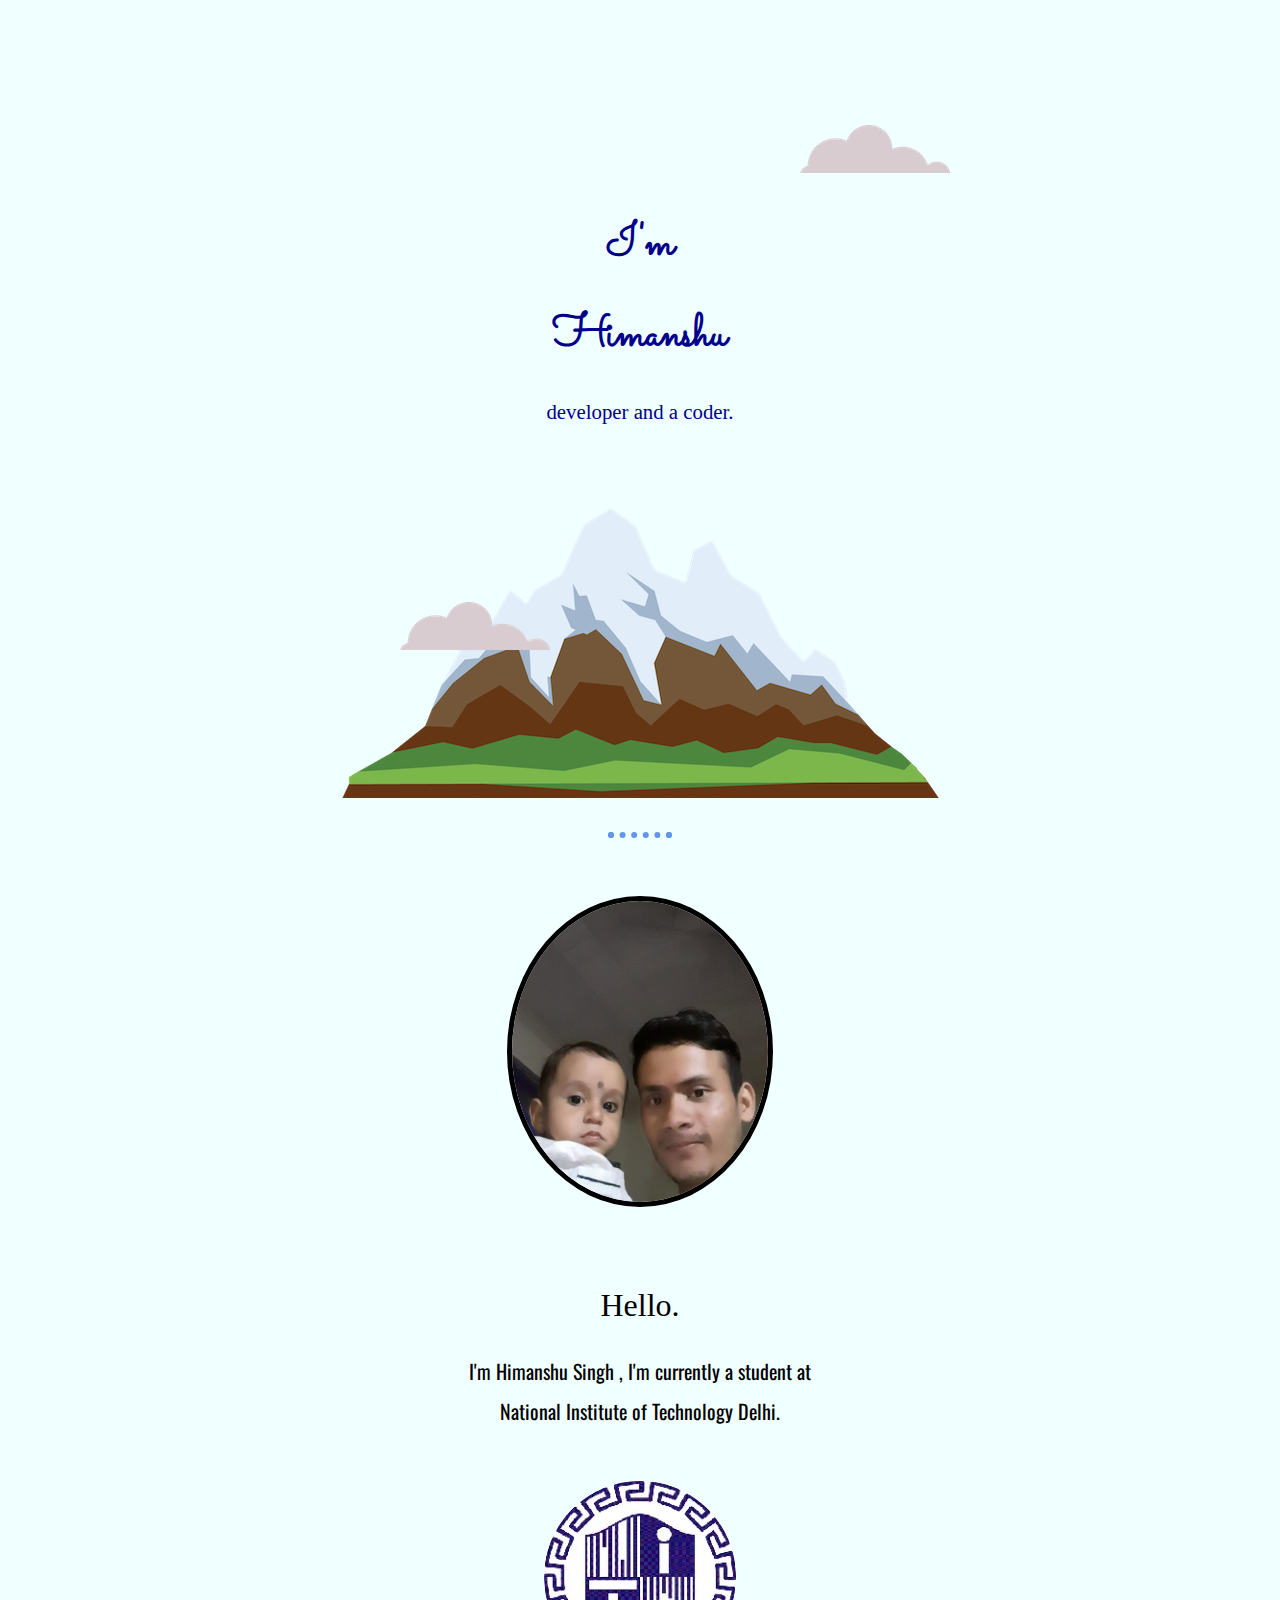
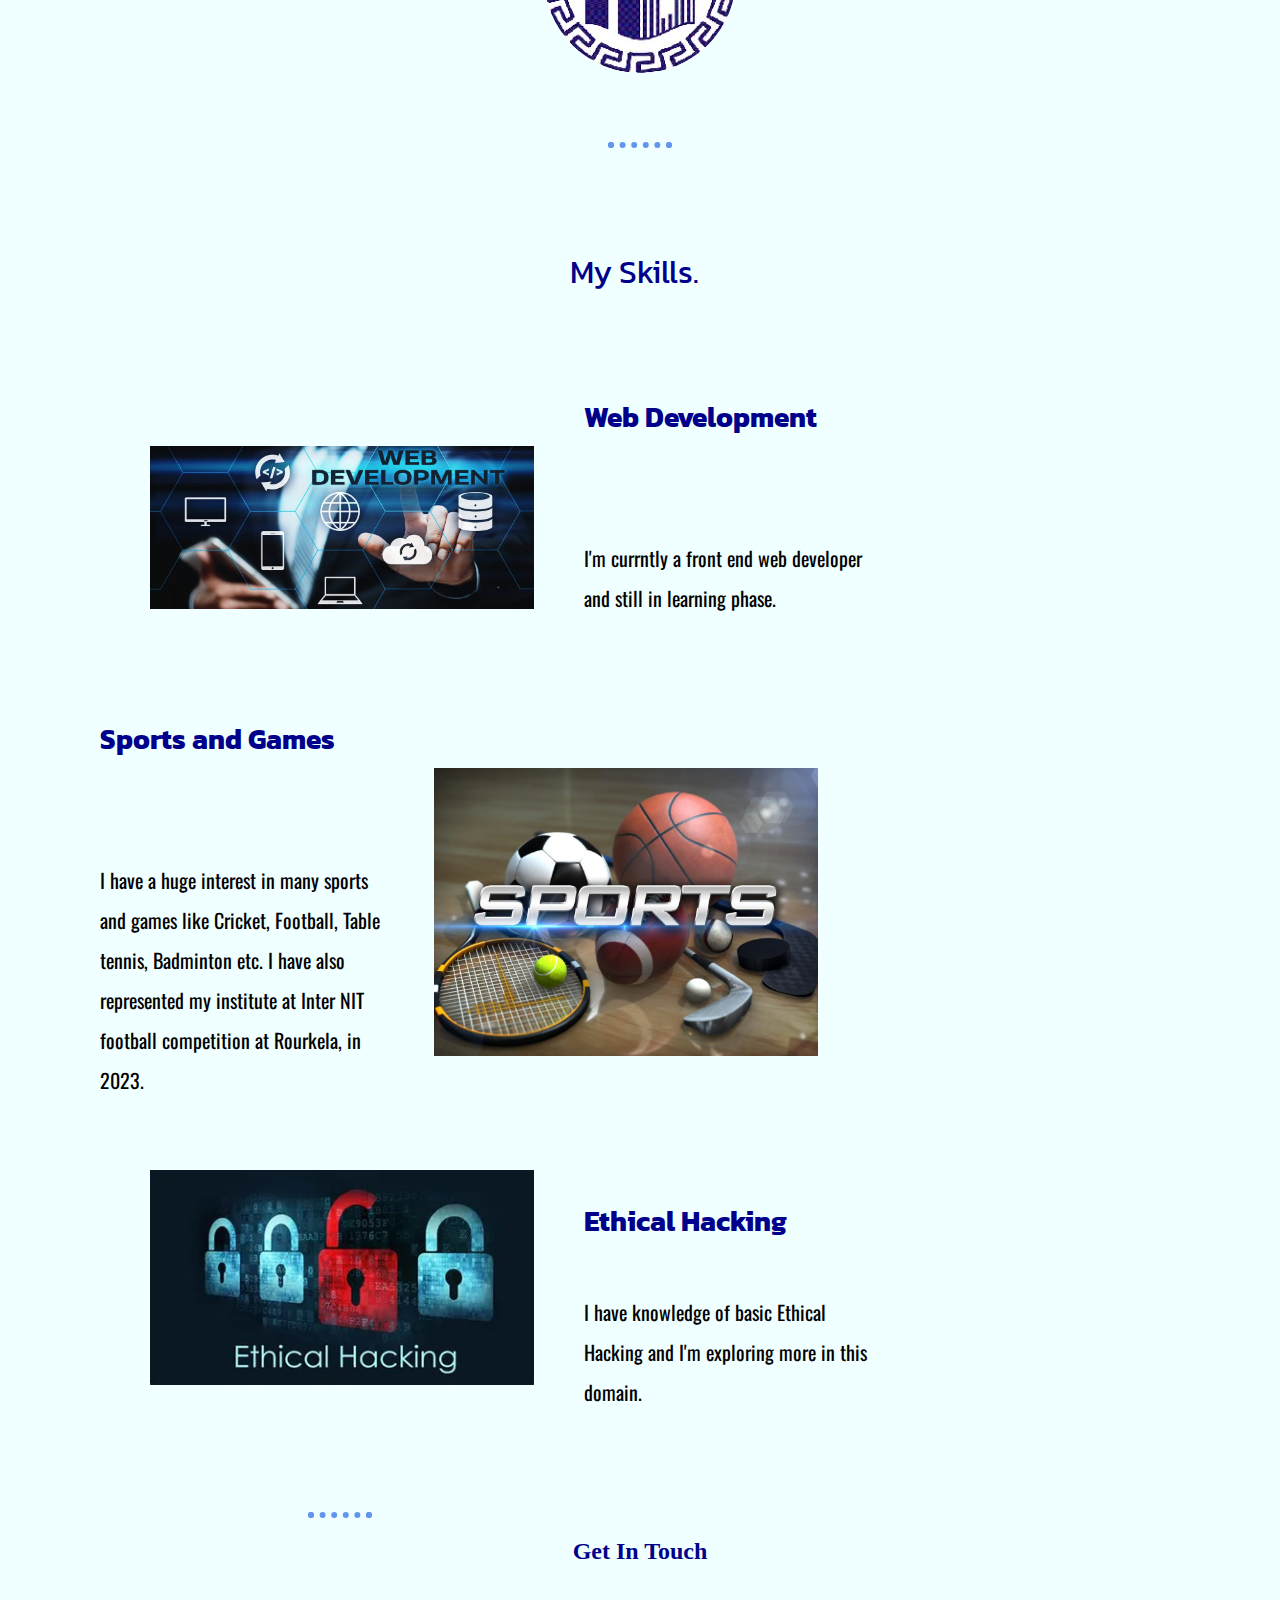
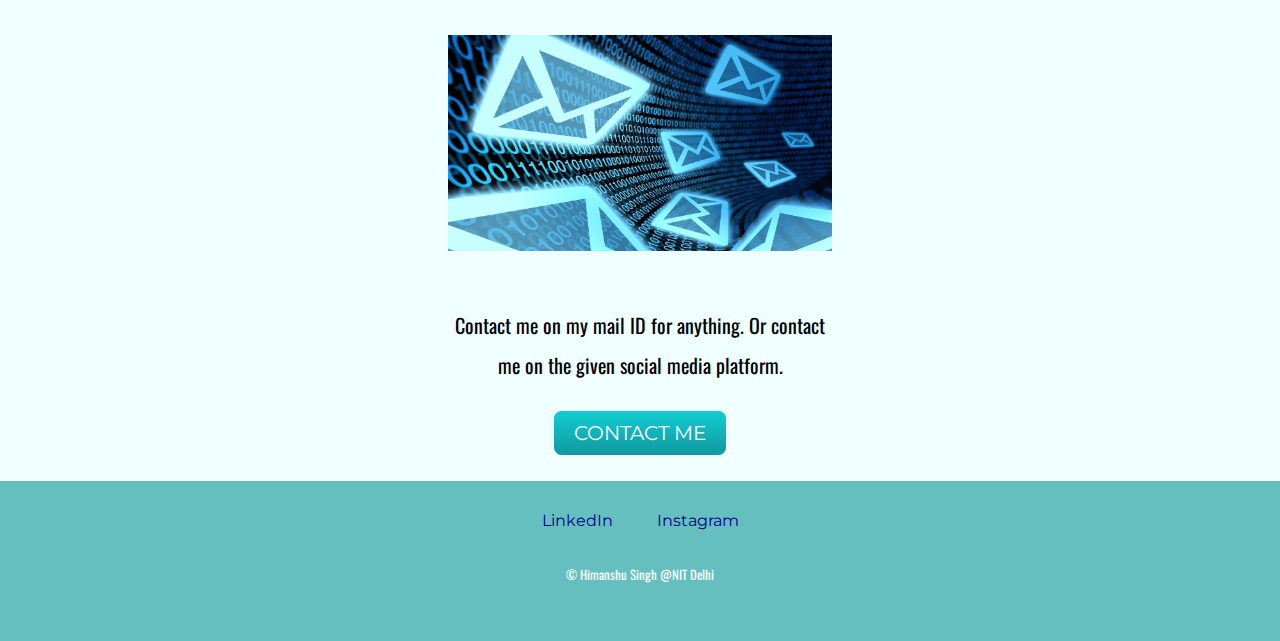
<file: index.html>
<!DOCTYPE html>
<html lang="en">

<head>
  <meta charset="UTF-8">
  <title>Himanshu Singh- Web Designer</title>
  <link rel="stylesheet" href="index.css">
  <link rel="icon" href="favicon.ico">
  <link
    href="https://fonts.googleapis.com/css2?family=Kanit&family=Merriweather+Sans&family=Montserrat&family=Oswald&family=Sacramento&display=swap"
    rel="stylesheet">
</head>

<body>
  <img class="first-cloud" src="cloud.png" alt="cloud.png">
  <div class="topcontainer">
    <h1>I'm Himanshu </h1>

    <h2> developer and a coder.</h2>
  </div>
  <img class="cloud2" src="cloud.png" alt="cloud.png">
  <img class="mountain" src="mountain.png" alt="mountain.png">
  <hr class="hr1">
  <div class="middle-container">
    <div class="profile">
      <img class="pp" src="downloadfile.jpg" alt="Profile Picture">
      <h2 class="hl">Hello.</h2>
      <p class="bio">I'm Himanshu Singh , I'm currently a student at National Institute of Technology Delhi.
        <br>
        <img class="cc" src="NIT-Delhi-Logo.png" alt="NITD Logo">
      </p>
    </div>
    <hr>
    <div class="skills">
      <h2 class="ms">My Skills.</h2>
      <div class="skill-row">
        <img class="wd" src="Web-development-1.png" alt="Web D">
        <h3 class="webd">Web Development</h3>
        <p>I'm currntly a front end web developer and still in learning phase.</p>
      </div>
      <div class="skill-row">
        <img class="sg" src="sports.png" alt="Sports and Games">
        <h3 class="sndg">Sports and Games</h3>
        <p>I have a huge interest in many sports and games like Cricket, Football, Table tennis, Badminton etc. I have
          also represented my institute at Inter NIT football competition at Rourkela, in 2023. </p>
        <img class="eh" src="th.png" alt="Ethical Hacking">
        <h3 class="eth">Ethical Hacking</h3>
        <p>I have knowledge of basic Ethical Hacking and I'm exploring more in this domain.</p>
      </div>
    </div>
    <hr class="hr">
    <div class="contact-me">
      <h2 class="git">Get In Touch</h2>
      <img class="cm" src="1478030.png" alt="Contact ">
      <p class="p2">Contact me on my mail ID for anything.
        Or contact me on the given social media platform.
      </p>
      <br>
      <br>
      <a class="btn" href="mailto:himanshu426344singh@gmail.com">CONTACT ME</a>
    </div>
  </div>
  <br>
  <br>
  <div class="bottom-container">
    <a class="footer-link" href="https://www.linkedin.com/in/himanshu-singh-632508229/">LinkedIn</a>
    <a class="footer-link" href="https://www.instagram.com/himanshu_singh_rathore_hsr/">Instagram</a>
    <p class="a">© Himanshu Singh @NIT Delhi</p>
  </div>


</body>

</html>
</file>
<file: index.css>
body{
    text-align: center;
    margin: 0;
    background-color:azure;
}
p{
    line-height: 2;
}
.bio{
    width: 30%;
    margin: auto;
}
.skills{
    margin: 100px;
    width: 60%;
    text-align:left;
}
.topcontainer{
    width: 250px;
    margin: 0 auto 0 auto;
    margin-top: 200px;
}
h1{
    font-size: 285%;
    color: darkblue;
    margin: 50px auto 0 auto;
    line-height: 2;
    font-family: sacramento;
}
.first-cloud{
    position: absolute;
    left: 800px;
    top: 25px;
    padding-top: 100px;
}
.cloud2{
    position: absolute;
    bottom: 250px;
    left: 400px;
}
.pp{
    border-radius: 50%;
    border: 5px solid black;
    width: 20%;
    margin: 50px auto 50px auto;
}
.cc{
    border-radius: 50%;
    width: 50%;
    margin: 50px auto 50px auto;
}
.wd{
    float: left;
    width: 50%;
    margin: 50px 50px 50px 50px;
}
.sg{
    float:right ;
    width: 50%;
    margin: 50px 50px 50px 50px;
}
.eh{
    float: left;
    width: 50%;
    margin: 50px 50px 50px 50px;
}
.cm{
    width: 30%;
    margin: 50px auto 50px auto;
}
h3{
    font-size: 175%;
    font-family: kanit;
    color: black;
}
.hl{
    font-size: 2rem;
    font-family: merriweather;
    color:black;
}
h2{
    font-size: 1.3rem;
    font-weight: normal;
    font-family: merriweather;
    color: darkblue;
}
p{
    font-size: 125%;
    font-family: oswald;
    color: black;
}
.ms{
    font-size: 2rem;
    font-family: kanit;
    color: darkblue;
    text-align: center;
    margin-left: 300px;
}
.git{
    font-size: 1.5rem;
    font-family: merriweather;
    font-weight:600 ;
    color: darkblue;
}
.webd{
    color: darkblue;
    margin-top: 100px;
    margin-bottom: 100px;
}
.sndg{
    color: darkblue;
    margin-top: 100px;
    margin-bottom: 100px;
}
.eth{
    color: darkblue;
    margin-top: 100px;
    margin-bottom: 50px;
}
hr{
    width: 4%;
    border: dotted 6px;
    border-bottom: none;
    color: cornflowerblue;
}
.hr{
    position: relative;
    right: 300px;

}
.hr1{
    margin-top: 30px;
}
.btn {
    background: #11cdd4;
    background-image: -webkit-linear-gradient(top, #11cdd4, #11999e);
    background-image: -moz-linear-gradient(top, #11cdd4, #11999e);
    background-image: -ms-linear-gradient(top, #11cdd4, #11999e);
    background-image: -o-linear-gradient(top, #11cdd4, #11999e);
    background-image: linear-gradient(to bottom, #11cdd4, #11999e);
    -webkit-border-radius: 8;
    -moz-border-radius: 8;
    border-radius: 8px;
    font-family: Montserrat;
    color: #ffffff;
    font-size: 20px;
    padding: 10px 20px 10px 20px;
    text-decoration: none;
    margin: 50px 50px 50px 50px;
  }
  
  .btn:hover {
    background: #30e3cb;
    background-image: -webkit-linear-gradient(top, #30e3cb, #2bc4ad);
    background-image: -moz-linear-gradient(top, #30e3cb, #2bc4ad);
    background-image: -ms-linear-gradient(top, #30e3cb, #2bc4ad);
    background-image: -o-linear-gradient(top, #30e3cb, #2bc4ad);
    background-image: linear-gradient(to bottom, #30e3cb, #2bc4ad);
    text-decoration: none;
  }
  .p2{
    width: 30%;
    margin: auto;
  }
  .bottom-container{
    background-color: #66BFBF;
    padding: 30px 0 20px 0;
  }
  a{
    color:darkblue;
    font-family: Montserrat;
    margin: 10px 20px;
    text-decoration: none;
  }
  a:hover{
    color:#ffffff;
  }
  .a{
    color:#ffffff;
    font-size: 0.8rem;
    padding: 20px 0px;
  }
</file>
